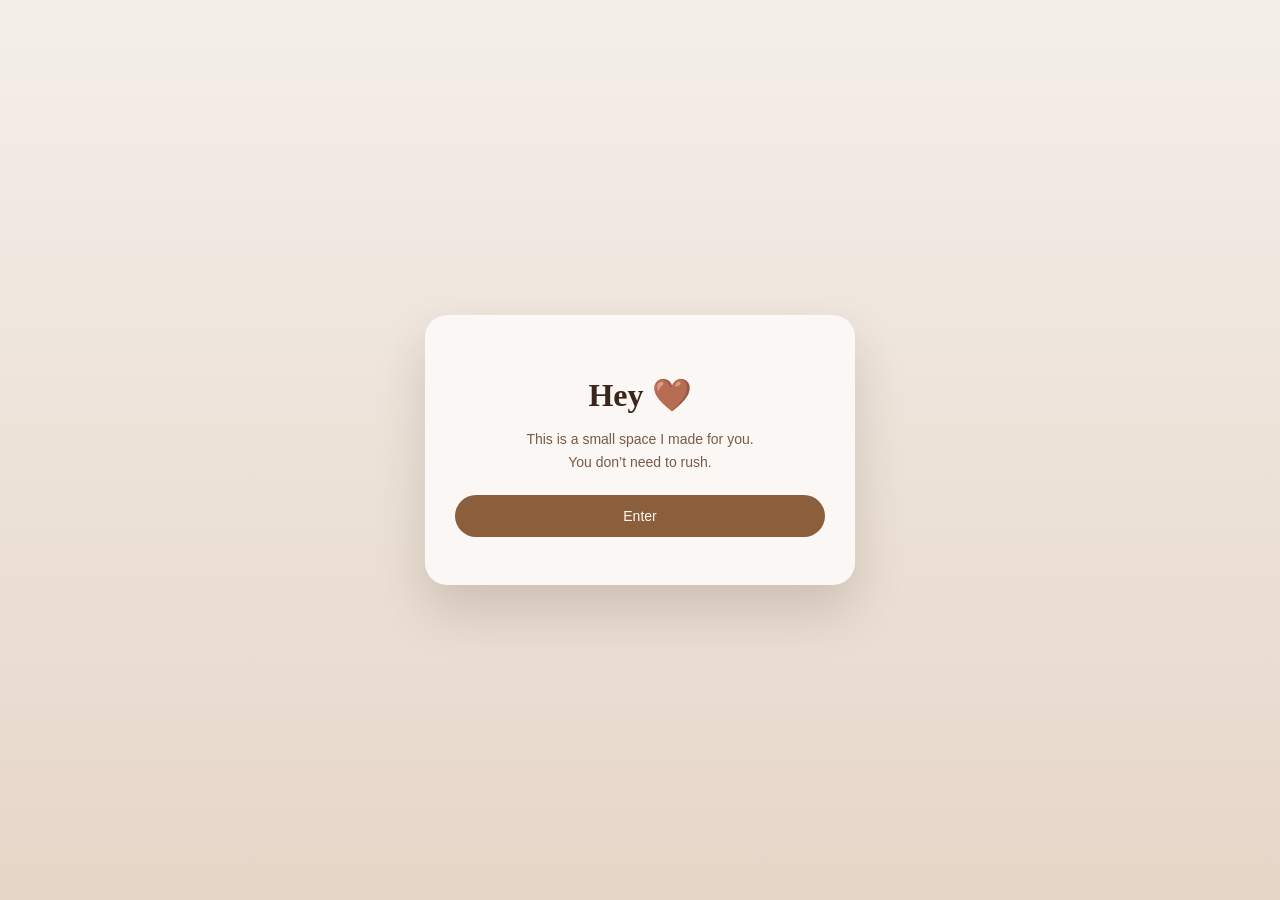
<file: index.html>
<!DOCTYPE html>
<html lang="en">
<head>
  <meta charset="UTF-8">
  <title>For You</title>
  <link rel="stylesheet" href="style.css">
</head>
<body>
  <div class="container">
    <h1>Hey 🤎</h1>
    <p class="subtitle">
      This is a small space I made for you.<br>
      You don’t need to rush.
    </p>

    <a href="how-you-feel.html">
      <button>Enter</button>
    </a>
  </div>
</body>
</html>
</file>
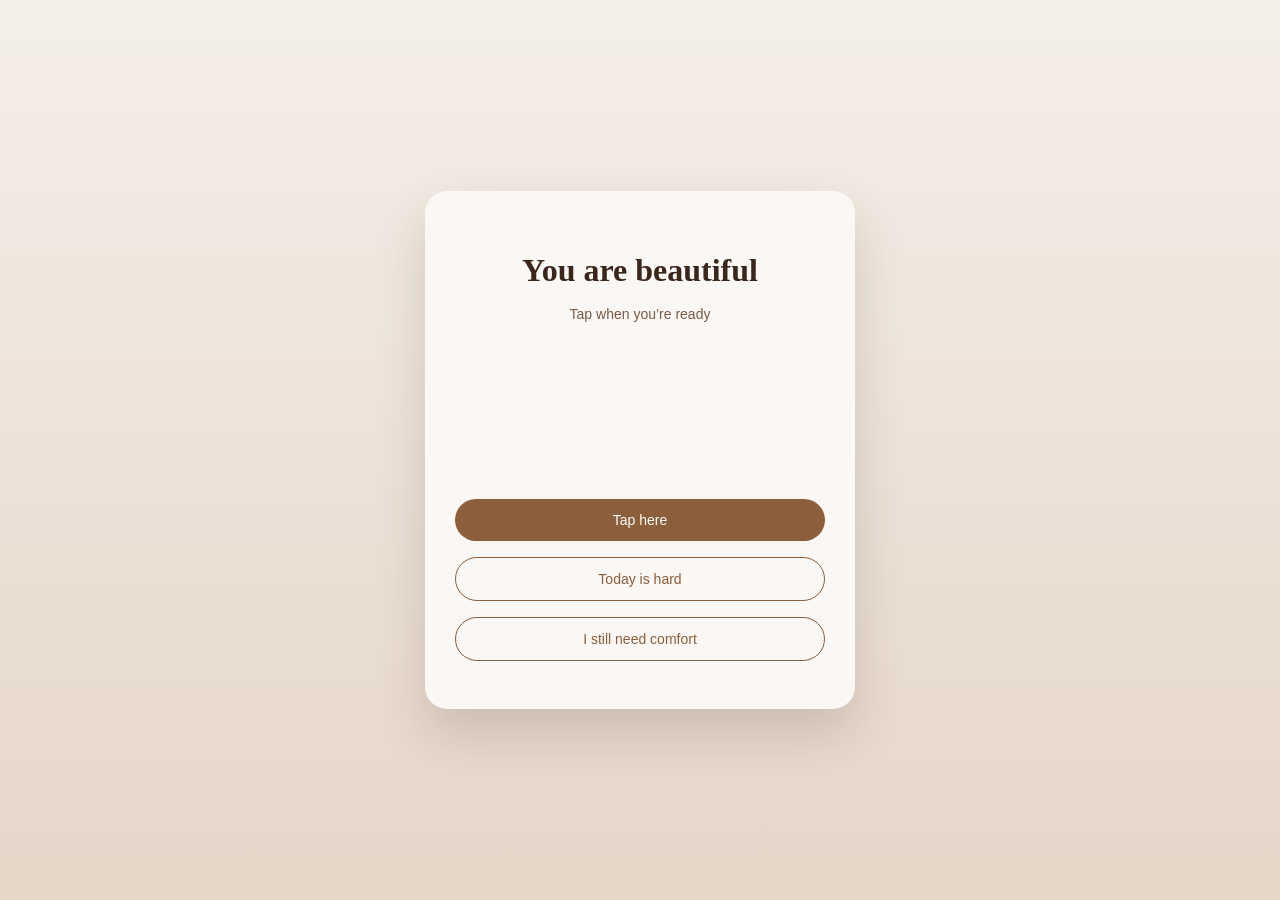
<file: beauty.html>
<!DOCTYPE html>
<html lang="en">
<head>
  <meta charset="UTF-8">
  <title>You Are Beautiful</title>
  <link rel="stylesheet" href="style.css">
  <script src="script.js" defer></script>
</head>
<body>
  <div class="container">
    <h1>You are beautiful</h1>

    <p class="hint">Tap when you’re ready</p>

    <div id="revealText" class="hidden-text">
        I know you don’t see it right now.<br><br>
        But I love the way you exist —
        even on the days you pull away,
        even when you doubt yourself.<br><br>
        You don’t need to be softer or brighter.
        You’re already enough for me.
    </div>      

    <button onclick="reveal()">Tap here</button>

    <button class="comfort-btn" onclick="badDay()">Today is hard</button>
    <a href="comfort.html"><button class="comfort-btn">I still need comfort</button></a>
  </div>
</body>
</html>
</file>
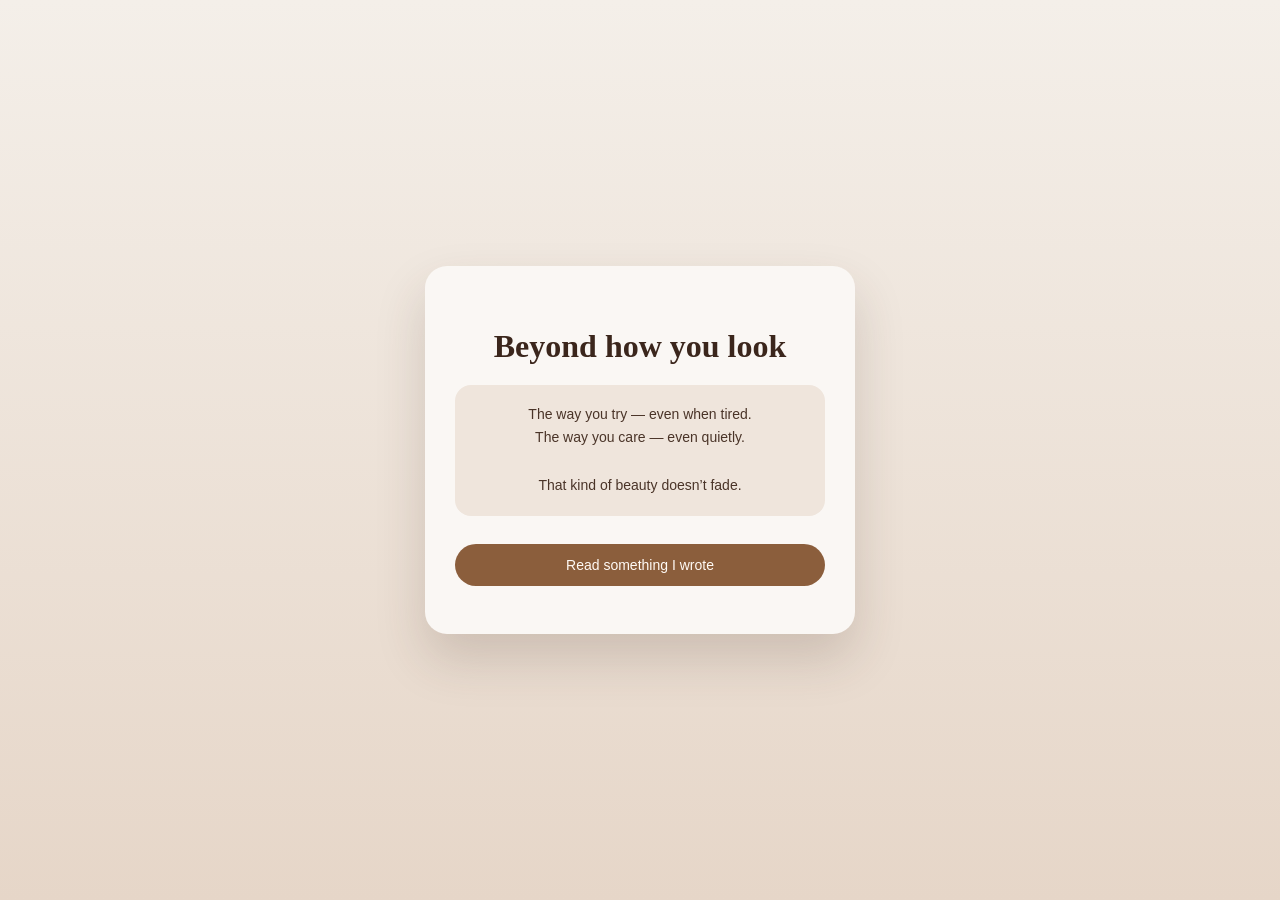
<file: beyond-looks.html>
<!DOCTYPE html>
<html lang="en">
<head>
  <meta charset="UTF-8">
  <title>Beyond Looks</title>
  <link rel="stylesheet" href="style.css">
  <script src="script.js" defer></script>
</head>
<body>
  <div class="container">
    <p id="moodEcho" class="soft-echo"></p>

    <h1>Beyond how you look</h1>

    <p class="message-box show">
      The way you try — even when tired.<br>
      The way you care — even quietly.<br><br>
      That kind of beauty doesn’t fade.
    </p>

    <a href="letter.html">
      <button>Read something I wrote</button>
    </a>
  </div>
</body>
</html>
</file>
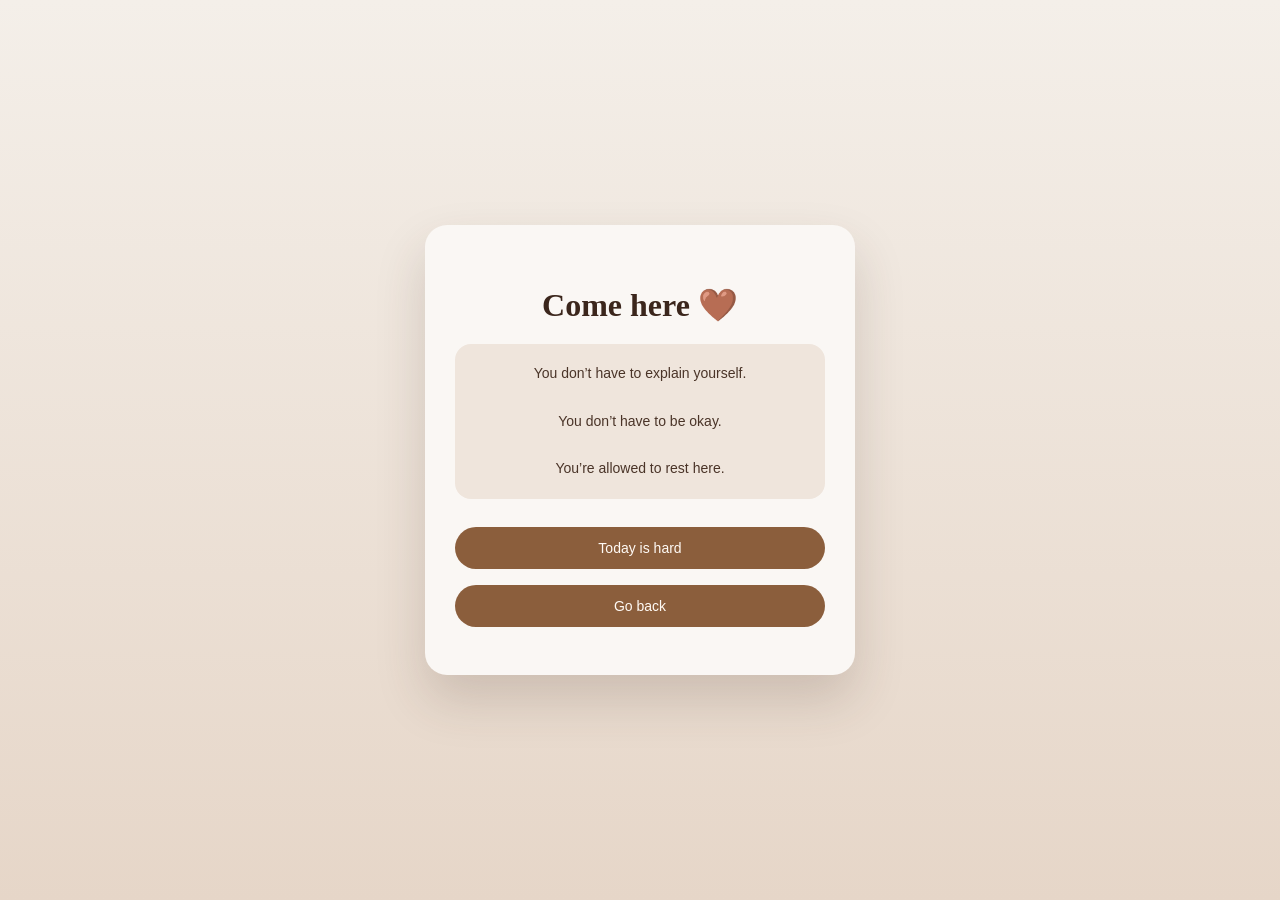
<file: comfort.html>
<!DOCTYPE html>
<html lang="en">
<head>
  <meta charset="UTF-8">
  <title>Comfort</title>
  <link rel="stylesheet" href="style.css">
  <script src="script.js" defer></script>
</head>
<body>
  <div class="container">
    <p id="moodEcho" class="soft-echo"></p>

    <h1>Come here 🤎</h1>

    <p class="message-box show">
      You don’t have to explain yourself.<br><br>
      You don’t have to be okay.<br><br>
      You’re allowed to rest here.
    </p>

    <button onclick="badDay()">Today is hard</button>
    <a href="how-you-feel.html"><button>Go back</button></a>
  </div>
</body>
</html>
</file>
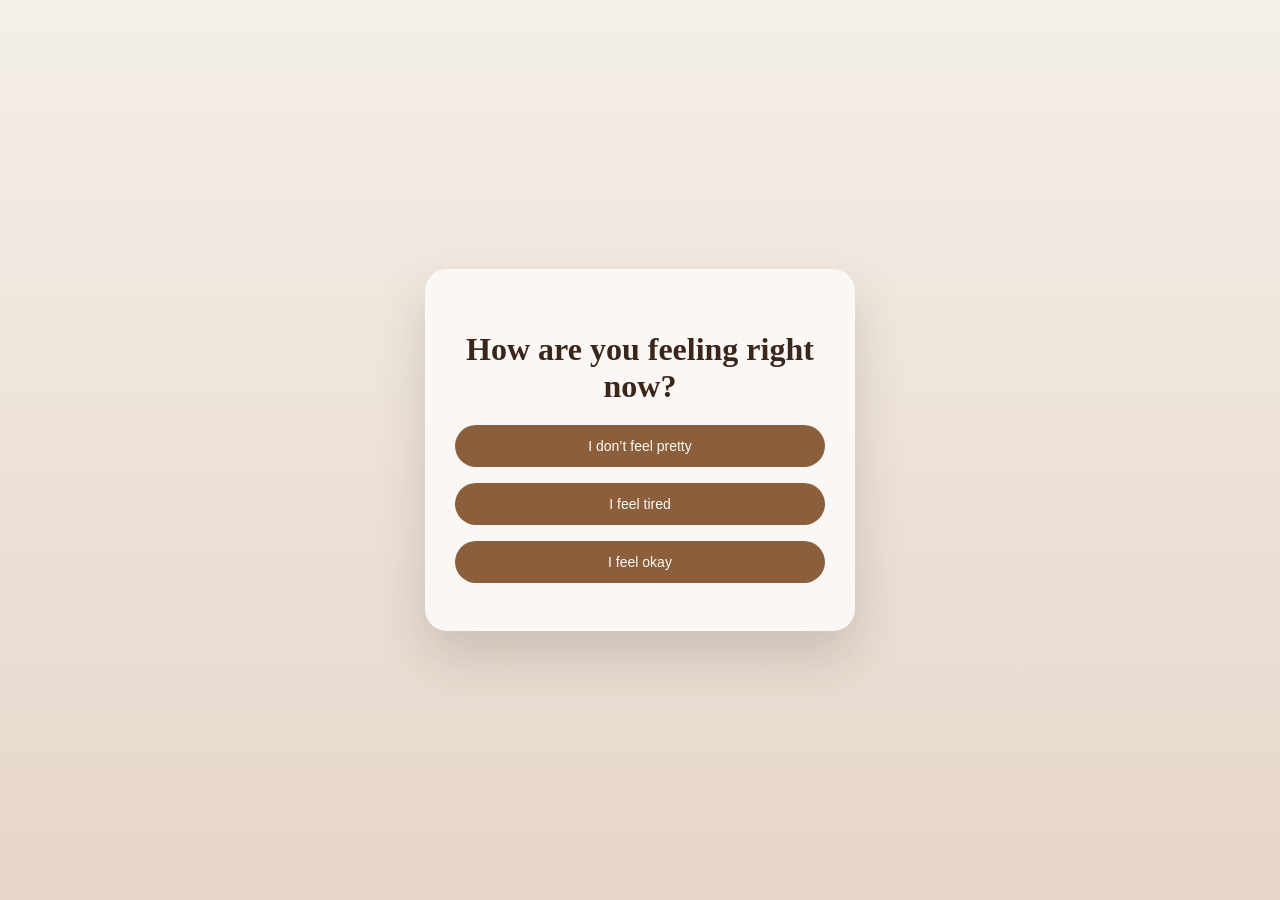
<file: how-you-feel.html>
<!DOCTYPE html>
<html lang="en">
<head>
  <meta charset="UTF-8">
  <title>How You Feel</title>
  <link rel="stylesheet" href="style.css">
  <script src="script.js" defer></script>
</head>
<body>
  <div class="container">
    <h1>How are you feeling right now?</h1>

    <button onclick="chooseMood('insecure')">I don’t feel pretty</button>
    <button onclick="chooseMood('tired')">I feel tired</button>
    <button onclick="chooseMood('okay')">I feel okay</button>
  </div>
</body>
</html>
</file>
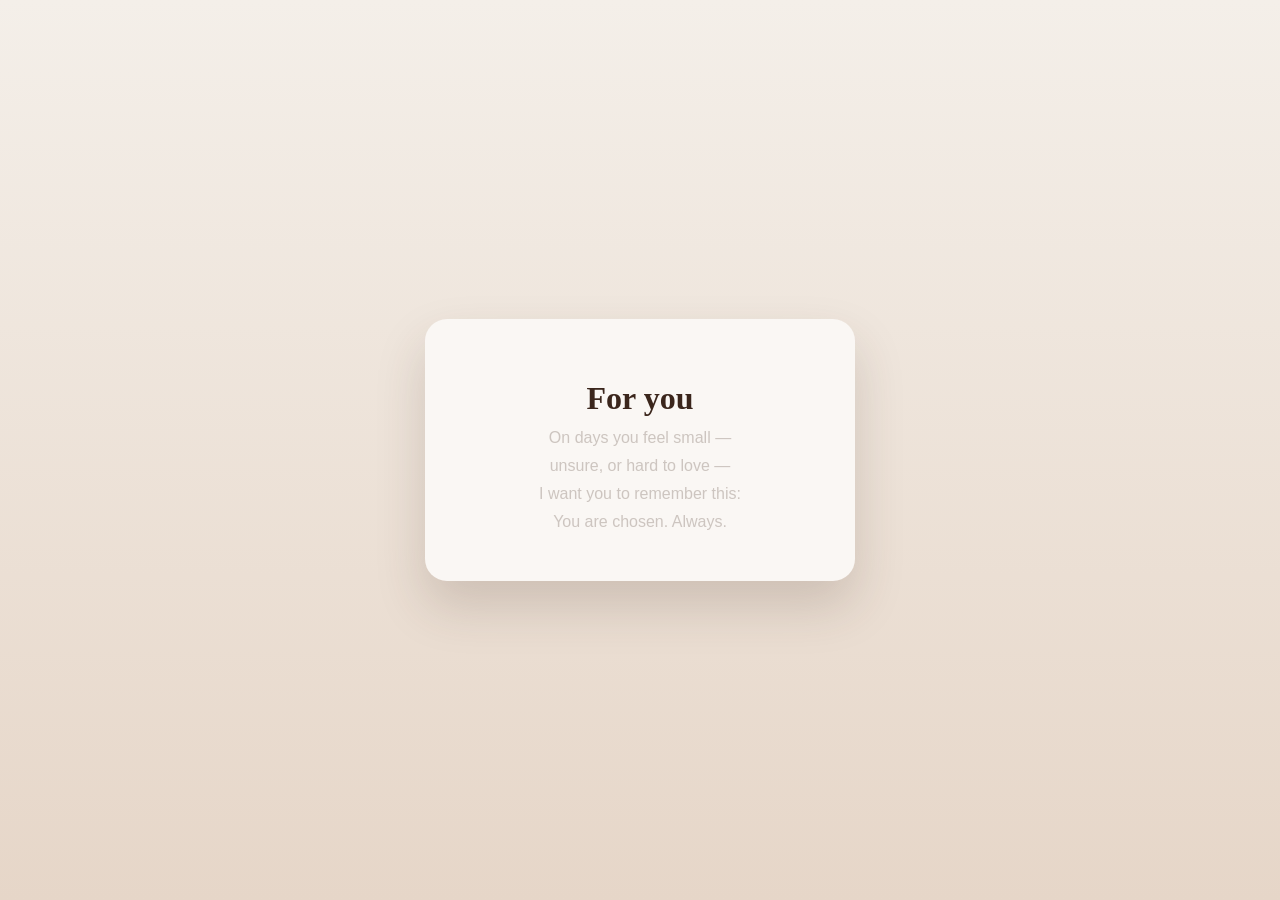
<file: letter.html>
<!DOCTYPE html>
<html lang="en">
<head>
  <meta charset="UTF-8">
  <title>A Letter</title>
  <link rel="stylesheet" href="style.css">
</head>
<body>
  <div class="container">
    <h1>For you</h1>

    <p class="letter-line" onclick="this.classList.add('show')">
      On days you feel small —
    </p>
    <p class="letter-line" onclick="this.classList.add('show')">
      unsure, or hard to love —
    </p>
    <p class="letter-line" onclick="this.classList.add('show')">
      I want you to remember this:
    </p>
    <p class="letter-line" onclick="this.classList.add('show')">
      You are chosen. Always.
    </p>
  </div>
</body>
</html>
</file>
<file: style.css>
/* ------------------------------
   RESET & BASE
--------------------------------*/
* {
    box-sizing: border-box;
    -webkit-tap-highlight-color: transparent;
  }
  
  body {
    margin: 0;
    min-height: 100vh;
    background: linear-gradient(180deg, #f4efe9, #e6d6c8);
    font-family: 'Inter', sans-serif;
    color: #4a3428;
    display: flex;
    justify-content: center;
    align-items: center;
    transition: background 1s ease;
  }
  
  /* ------------------------------
     SOFT MODE (BAD DAY)
  --------------------------------*/
  .soft-mode {
    background: #ede3d8;
  }
  
  /* ------------------------------
     CONTAINER
  --------------------------------*/
  .container {
    background: #faf7f4;
    padding: 40px 30px;
    border-radius: 22px;
    width: 90%;
    max-width: 430px;
    text-align: center;
    box-shadow: 0 25px 50px rgba(74, 52, 40, 0.18);
    animation: fadeIn 1s ease;
  }
  
  /* ------------------------------
     HEADINGS
  --------------------------------*/
  h1 {
    font-family: 'Playfair Display', serif;
    font-weight: 600;
    margin-bottom: 12px;
    color: #3b261c;
  }
  
  /* ------------------------------
     TEXT ELEMENTS
  --------------------------------*/
  .subtitle,
  .hint,
  .soft-echo {
    font-size: 14px;
    color: #7a5a46;
    line-height: 1.6;
  }
  
  .soft-echo {
    font-style: italic;
    margin-bottom: 12px;
  }
  
  /* ------------------------------
     BUTTONS
  --------------------------------*/
  button {
    background: #8b5e3c;
    color: #fffaf5;
    border: none;
    border-radius: 28px;
    padding: 13px 18px;
    font-size: 14px;
    cursor: pointer;
    margin: 8px 0;
    width: 100%;
    transition: all 0.3s ease;
  }
  
  button:hover {
    background: #6f472c;
    transform: translateY(-2px);
  }
  
  button:active {
    transform: scale(0.97);
  }
  
  /* Secondary button */
  .comfort-btn {
    background: transparent;
    border: 1.5px solid #8b5e3c;
    color: #8b5e3c;
  }
  
  .comfort-btn:hover {
    background: #8b5e3c;
    color: #fffaf5;
  }
  
  /* ------------------------------
     MESSAGE BOXES
  --------------------------------*/
  .message-box {
    background: #efe5dc;
    border-radius: 16px;
    padding: 18px;
    margin: 20px 0;
    font-size: 14px;
    line-height: 1.7;
    opacity: 0;
    transform: translateY(10px);
    transition: all 0.8s ease;
  }
  
  .message-box.show {
    opacity: 1;
    transform: translateY(0);
  }
  
  /* Bad day response */
  #badDayResponse {
    margin-top: 22px;
    animation: fadeIn 1s ease;
  }
  
  /* ------------------------------
     CLICK-TO-REVEAL
  --------------------------------*/
  .hidden-text {
    opacity: 0;
    transform: translateY(10px);
    transition: all 1s ease;
    margin: 20px 0;
  }
  
  .hidden-text.show {
    opacity: 1;
    transform: translateY(0);
  }
  
  /* ------------------------------
     LETTER INTERACTION
  --------------------------------*/
  .letter-line {
    opacity: 0.25;
    transition: opacity 0.6s ease;
    cursor: pointer;
    margin: 10px 0;
  }
  
  .letter-line.show {
    opacity: 1;
  }
  
  /* ------------------------------
     ANIMATIONS
  --------------------------------*/
  @keyframes fadeIn {
    from {
      opacity: 0;
      transform: translateY(20px);
    }
    to {
      opacity: 1;
      transform: translateY(0);
    }
  }
</file>
